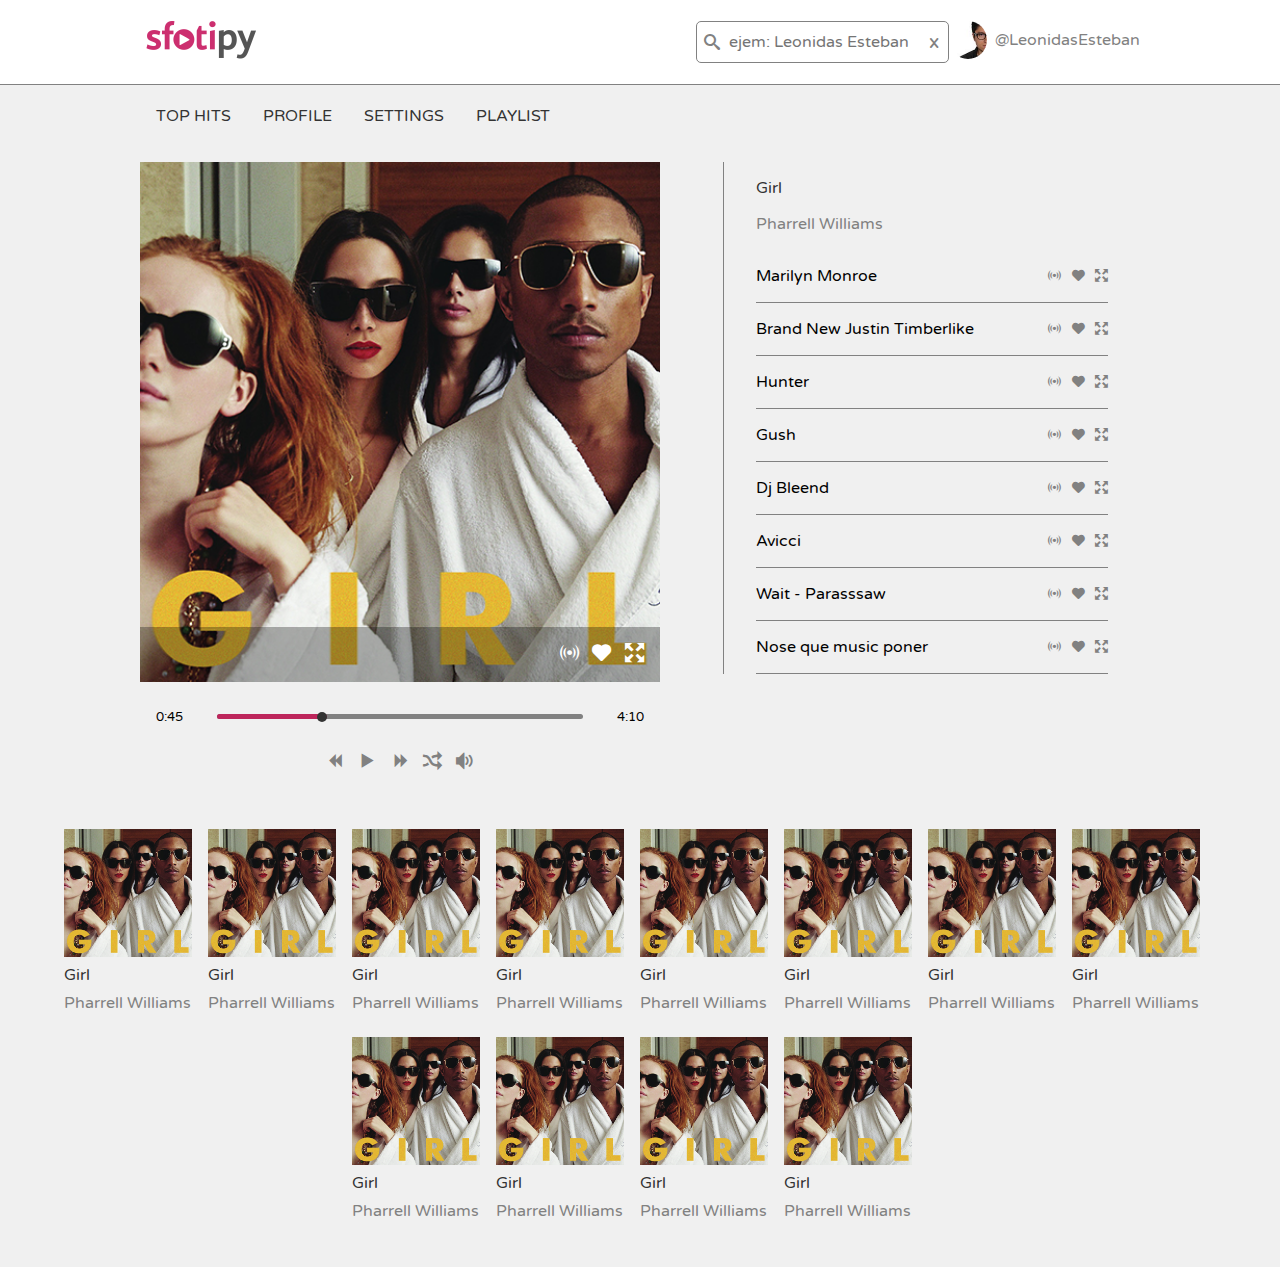
<file: index.html>
<!doctype html>
<html lang="en">
<head>
	<meta charset="UTF-8">
	<meta name="viewport" content="width=device-width, initial-scale=1, maximum-scale=1">
	<title>Document</title>
	<link href='http://fonts.googleapis.com/css?family=Varela+Round' rel='stylesheet' type='text/css'>
	<link rel="stylesheet" href="stylus/estilos.css">
</head>
<body>
	<header class="header relative border-bottom">
		<div class="logo">
			<div class="wrap center-block">
				<figure class="image isotipo left">
					<img src="img/logo.png" alt="Sfotipy"/>
				</figure>
				<div class="user right">
					<figure class="avatar round left">
						<img src="img/avatar/leonidas.jpg" alt="@LeonidasEsteban" width="38" height="38">
					</figure>
					<span class="left username">@LeonidasEsteban</span>
				</div>
				<div class="search right">
					<form action="" class="relative">
						<span class="icon-search search-icon"></span>
						<input type="text"  placeholder="ejem: Leonidas Esteban" class="input">
						<span class="close-icon">x</span>
					</form>
				</div>
			</div>

		</div>
		<a href="" class="button-menu icon-menu"></a>
		<nav class="menu">
			<ul class="list center-block wrap">
				<li class="item">
					<a href="#">Top Hits</a>
				</li>
				<li class="item">
					<a href="#">Profile</a>
				</li>
				<li class="item">
					<a href="#">Settings</a>
				</li>
				<li class="item">
					<a href="#">Playlist</a>
				</li>
			</ul>
		</nav>
		<div class="title">
			<span>
				Top hits
			</span>
		</div>
	</header>
	<section class="playing small medium large">
		<div class="music">
			<figure class="image relative">
				<img src="img/songs/test.jpg" width="320" height="320" alt="Come Get It Bae Pharrell Williams">
				<div class="actions padding right-text">
					<a href="" class="action icon-feed"></a>
					<a href="" class="action icon-heart"></a>
					<a href="" class="action icon-expand"></a>
				</div>
			</figure>
			<div class="padding">
				<div class="progress">
					<span class="min">0:45</span>
					<div class="total">
						<div class="state">
							<div class="circle">
								
							</div>
						</div>
					</div>
					<span class="max">4:10</span>
				</div>
				<div class="description center-text border-bottom">
					<p class="name">
						Come Get It Bae
					</p>
					<p class="author">
						Pharrell Williams
					</p>
				</div>
				<div class="play center-text padding-tb">
					<a href="" class="action gray icon-backward"></a>
					<a href="" class="action gray icon-play"></a>
					<a href="" class="action gray icon-forward"></a>
					<a href="" class="action gray icon-shuffle"></a>
					<a href="" class="action gray icon-volume-medium"></a>
				</div>
			</div>
		</div>
		<div class="playlist right">
			<p class="name">
				Girl
			</p>
			<p class="author">
				Pharrell Williams
			</p>
			<ul class="list">
				<li class="item border-bottom">
					<span>
						Marilyn Monroe
					</span>
					<span class="right">
						<a href="" class="action icon-feed gray"></a>
						<a href="" class="action icon-heart gray"></a>
						<a href="" class="action icon-expand gray"></a>
					</span>
				</li>
				<li class="item border-bottom">
					<span>
						Brand New Justin Timberlike
					</span>
					<span class="right">
						<a href="" class="action icon-feed gray"></a>
						<a href="" class="action icon-heart gray"></a>
						<a href="" class="action icon-expand gray"></a>
					</span>
				</li>
				<li class="item border-bottom">
					<span>
						Hunter
					</span>
					<span class="right">
						<a href="" class="action icon-feed gray"></a>
						<a href="" class="action icon-heart gray"></a>
						<a href="" class="action icon-expand gray"></a>
					</span>
				</li>
				<li class="item border-bottom">
					<span>
						Gush
					</span>
					<span class="right">
						<a href="" class="action icon-feed gray"></a>
						<a href="" class="action icon-heart gray"></a>
						<a href="" class="action icon-expand gray"></a>
					</span>
				</li>
				<li class="item border-bottom">
					<span>
						Dj Bleend
					</span>
					<span class="right">
						<a href="" class="action icon-feed gray"></a>
						<a href="" class="action icon-heart gray"></a>
						<a href="" class="action icon-expand gray"></a>
					</span>
				</li>
				<li class="item border-bottom">
					<span>
						Avicci
					</span>
					<span class="right">
						<a href="" class="action icon-feed gray"></a>
						<a href="" class="action icon-heart gray"></a>
						<a href="" class="action icon-expand gray"></a>
					</span>
				</li>
				<li class="item border-bottom">
					<span>
						Wait - Parasssaw
					</span>
					<span class="right">
						<a href="" class="action icon-feed gray"></a>
						<a href="" class="action icon-heart gray"></a>
						<a href="" class="action icon-expand gray"></a>
					</span>
				</li>
				<li class="item border-bottom">
					<span>
						Nose que music poner
					</span>
					<span class="right">
						<a href="" class="action icon-feed gray"></a>
						<a href="" class="action icon-heart gray"></a>
						<a href="" class="action icon-expand gray"></a>
					</span>
				</li>
				
			</ul>
		</div>
	</section>
	<section class="container">
		<article class="song">
			<figure class="image">
				<img src="img/songs/test.jpg" width="128" height="128" alt="Girl Pharrell Williams">
			</figure>
			<p class="name">
				Girl
			</p>
			<p class="author">
				Pharrell Williams
			</p>
		</article>
		<article class="song">
			<figure class="image">
				<img src="img/songs/test.jpg" width="128" height="128" alt="Girl Pharrell Williams">
			</figure>
			<p class="name">
				Girl
			</p>
			<p class="author">
				Pharrell Williams
			</p>
		</article>
		<article class="song">
			<figure class="image">
				<img src="img/songs/test.jpg" width="128" height="128" alt="Girl Pharrell Williams">
			</figure>
			<p class="name">
				Girl
			</p>
			<p class="author">
				Pharrell Williams
			</p>
		</article>
		<article class="song">
			<figure class="image">
				<img src="img/songs/test.jpg" width="128" height="128" alt="Girl Pharrell Williams">
			</figure>
			<p class="name">
				Girl
			</p>
			<p class="author">
				Pharrell Williams
			</p>
		</article>
		<article class="song">
			<figure class="image">
				<img src="img/songs/test.jpg" width="128" height="128" alt="Girl Pharrell Williams">
			</figure>
			<p class="name">
				Girl
			</p>
			<p class="author">
				Pharrell Williams
			</p>
		</article>
		<article class="song">
			<figure class="image">
				<img src="img/songs/test.jpg" width="128" height="128" alt="Girl Pharrell Williams">
			</figure>
			<p class="name">
				Girl
			</p>
			<p class="author">
				Pharrell Williams
			</p>
		</article><article class="song">
			<figure class="image">
				<img src="img/songs/test.jpg" width="128" height="128" alt="Girl Pharrell Williams">
			</figure>
			<p class="name">
				Girl
			</p>
			<p class="author">
				Pharrell Williams
			</p>
		</article>
		<article class="song">
			<figure class="image">
				<img src="img/songs/test.jpg" width="128" height="128" alt="Girl Pharrell Williams">
			</figure>
			<p class="name">
				Girl
			</p>
			<p class="author">
				Pharrell Williams
			</p>
		</article>
		<article class="song">
			<figure class="image">
				<img src="img/songs/test.jpg" width="128" height="128" alt="Girl Pharrell Williams">
			</figure>
			<p class="name">
				Girl
			</p>
			<p class="author">
				Pharrell Williams
			</p>
		</article>
		<article class="song">
			<figure class="image">
				<img src="img/songs/test.jpg" width="128" height="128" alt="Girl Pharrell Williams">
			</figure>
			<p class="name">
				Girl
			</p>
			<p class="author">
				Pharrell Williams
			</p>
		</article>
		<article class="song">
			<figure class="image">
				<img src="img/songs/test.jpg" width="128" height="128" alt="Girl Pharrell Williams">
			</figure>
			<p class="name">
				Girl
			</p>
			<p class="author">
				Pharrell Williams
			</p>
		</article>
		<article class="song">
			<figure class="image">
				<img src="img/songs/test.jpg" width="128" height="128" alt="Girl Pharrell Williams">
			</figure>
			<p class="name">
				Girl
			</p>
			<p class="author">
				Pharrell Williams
			</p>
		</article>
	</section>
</body>
</html>
</file>
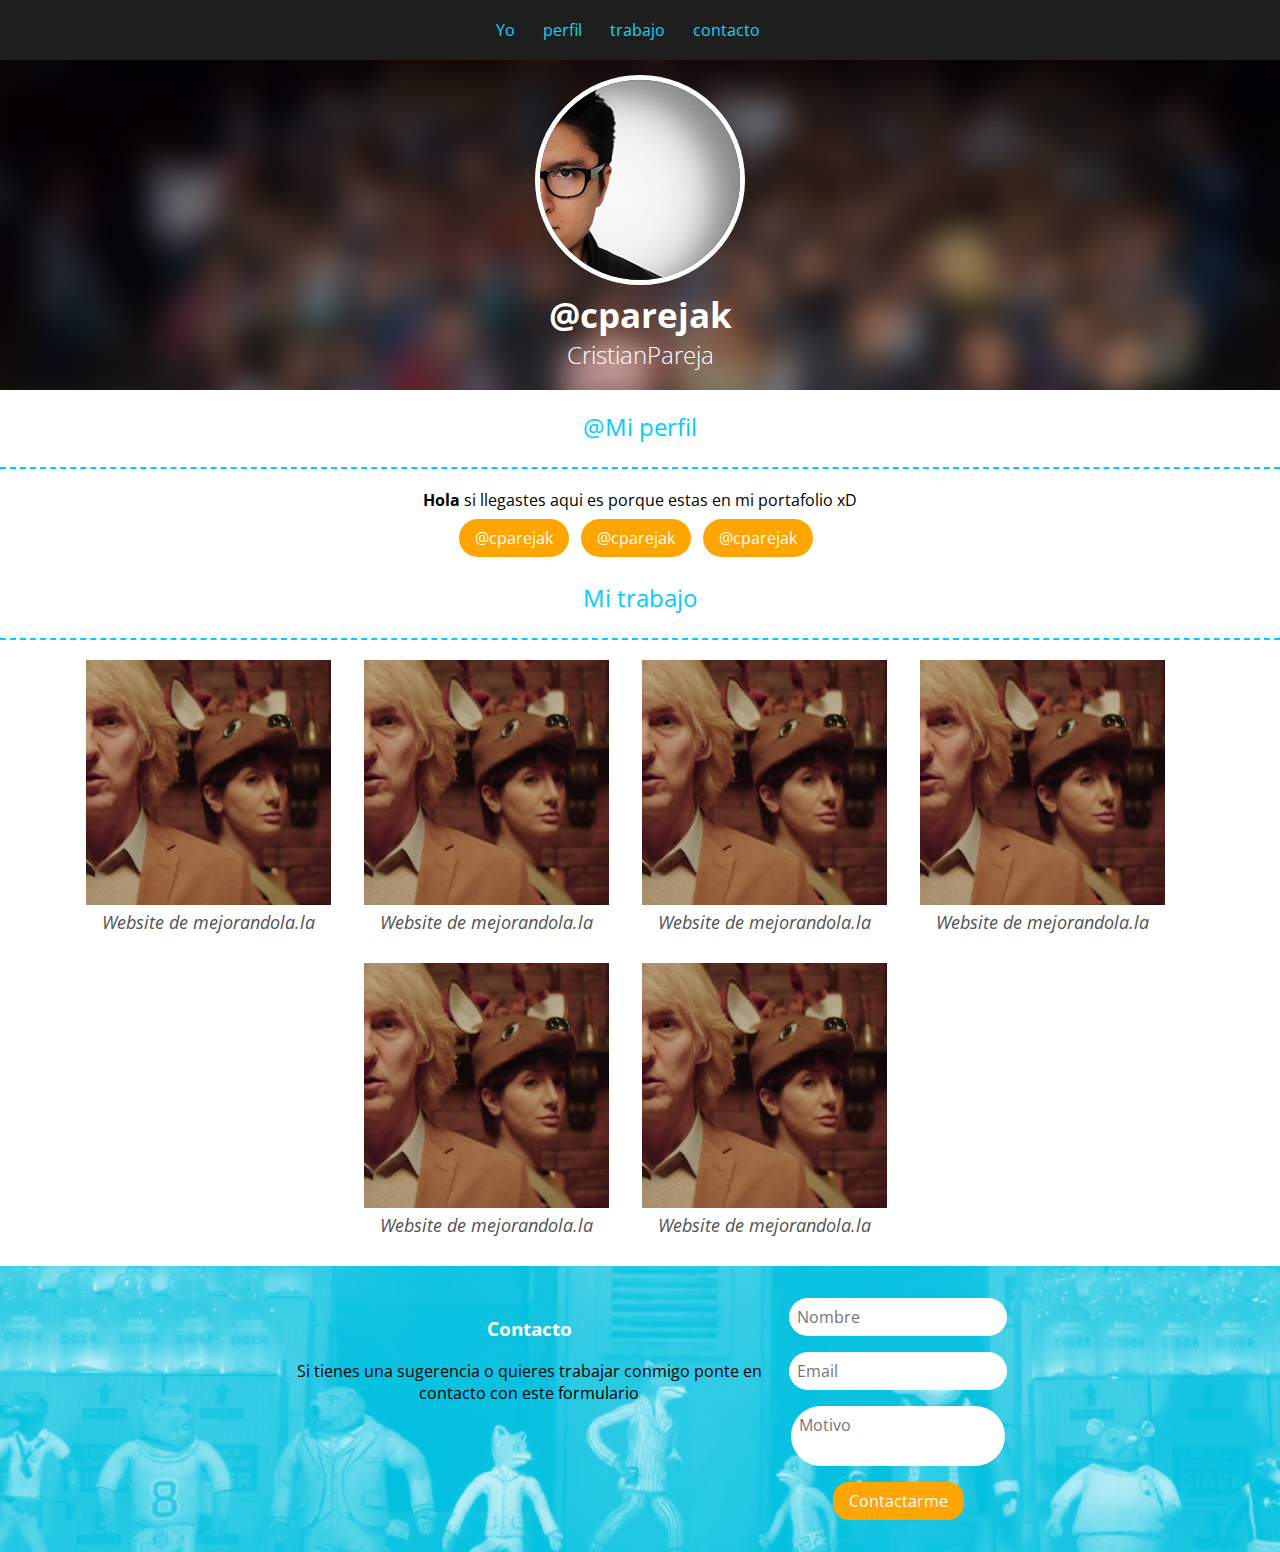
<file: public/fuentes/templates/portafolio.html>
<!DOCTYPE html>
<html lang="es">
	<head>
		<title>Portafolio.la</title>
		<meta charset="UTF-8"/>
		
		<link href='http://fonts.googleapis.com/css?family=Open+Sans:400italic,700,300,400' rel='stylesheet' type='text/css'>
		<link rel="stylesheet" href="../static/css/normalize.css">
		<link rel="stylesheet" href="../static/css/estilos.css">
	</head>
	<body>
		<header id="yo" class="Header">
			<nav class="MainMenu">
				<ul class="MainMenu-list">
					<li class="MainMenu-item">
						<a class="MainMenu-link" href="#Yo">Yo</a>
					</li>
					<li class="MainMenu-item">
						<a class="MainMenu-link" href="#perfil">perfil</a>
					</li>
					<li class="MainMenu-item">
						<a class="MainMenu-link" href="#trabajo">trabajo</a>
					</li>
					<li class="MainMenu-item">
						<a class="MainMenu-link" href="#contacto">contacto</a>
					</li>
				</ul>
			</nav>
				<figure class="Header-imageContainer">
				<img src="../static/images/avatar.jpg" alt="Imagen personal" class="Header-image" />
				<figcaption class="Header-imageDescription">
					<a class="Header-link"href="https://twitter.com/cparejak" target="_black">@cparejak</a>
				</figcaption>
				<p class="Header-name">CristianPareja</p>
			</figure>
		</header>
		<section id="perfil" class="Profile">
			<h2 class="Profile-title u-title">@Mi perfil</h2>
			<p class="Profile-description"><strong>Hola</strong> si <span class="Profile-span">llegastes</span> aqui es porque estas en mi portafolio xD</p>
			<a class="Profile-link" href="https://twitter.com/cparejak" target="_blank">@cparejak</a>
			<a class="Profile-link" href="https://twitter.com/cparejak" target="_blank">@cparejak</a>
			<a class="Profile-link" href="https://twitter.com/cparejak" target="_blank">@cparejak</a>
		</section>
		<section id="trabajo" class="Work">
			<h2 class="Work-title u-title">Mi trabajo</h2>
			<article class="Work-item">
				<figure class="Work-imageContainer">
					<img src="../static/images/proyecto.jpg" alt="Es la descripcion de la imagen">
					<figcaption class="Work-description">Website de mejorandola.la
					</figcaption>
				</figure>
			</article>
			<article class="Work-item">
				<figure class="Work-imageContainer">
					<img src="../static/images/proyecto.jpg" alt="Es la descripcion de la imagen">
					<figcaption class="Work-description">Website de mejorandola.la
					</figcaption>
				</figure>
			</article>
			<article class="Work-item">
				<figure class="Work-imageContainer">
					<img src="../static/images/proyecto.jpg" alt="Es la descripcion de la imagen">
					<figcaption class="Work-description">Website de mejorandola.la
					</figcaption>
				</figure>
			</article>
			<article class="Work-item">
				<figure class="Work-imageContainer">
					<img src="../static/images/proyecto.jpg" alt="Es la descripcion de la imagen">
					<figcaption class="Work-description">Website de mejorandola.la
					</figcaption>
				</figure>
			</article>
			<article class="Work-item">
				<figure class="Work-imageContainer">
					<img src="../static/images/proyecto.jpg" alt="Es la descripcion de la imagen">
					<figcaption class="Work-description">Website de mejorandola.la
					</figcaption>
				</figure>
			</article>
			<article class="Work-item">
				<figure class="Work-imageContainer">
					<img src="../static/images/proyecto.jpg" alt="Es la descripcion de la imagen">
					<figcaption class="Work-description">Website de mejorandola.la
					</figcaption>
				</figure>
			</article>
		</section>
		<footer id="contacto" class="Footer">
            <div class="Footer-left">
                <h3 class="Footer-title">Contacto</h3>
                <p class="Footer-description">Si tienes una sugerencia o quieres trabajar conmigo ponte en contacto con este formulario</p>
            </div>
            <form class="Footer-form">
                <input class="Footer-formInput"  type="text" placeholder="Nombre"/>
                <input class="Footer-formInput" type="email" placeholder="Email"/>
                <textarea class="Footer-textarea" placeholder="Motivo"></textarea>
                <button type="submit" class="Footer-button"> Contactarme </button>
            </form>
        </footer>
    </body>
</html>
</file>
<file: public/fuentes/static/css/estilos.css>
.u-title{
	color: #00CCFF;
	border-bottom: 2px dashed #00CCFF;
	font-weight: normal;
	font-size: 1.5em;
	text-align: center;
	padding-bottom: 1em;

}
.ucontainerDefault{
	width: 800px;
	margin: 0 auto;
}
.MainMenu{
	background: #1E1E1E;
	text-align: center;
	height: 3.75em ;
	position: fixed;
	left: 0;
	right: 0;
	top: 0;
}
.MainMenu-list{
	margin: 0;
	padding: 0;

	
}

.MainMenu-item{
	display: inline-block;
}
.MainMenu-link{
	color: #00DBFF;
	text-decoration: none;
	line-height: 3.75em;
	margin-right: 1.5em;

}

.Header{
	margin-top: 3.5em;
	background-image: url('../images/portada.jpg');
	background-repeat: no-repeat;
	background-position: center;
	background-size: cover;
	text-align: center;
	padding: 1.2em 0;
}
.Header-imageContainer{
	margin: 0;
}
.Header-image{
	border: 5px solid white;
	border-radius: 50%;
	width: 200px;
	
}
.Header-image:hover{
	border-color: orange;
}

.Header-name,
.Header-link{
	color: white;
}

.Header-link{
	font-size: 2.2em;
	font-weight: bold;
	text-decoration: none;
}

.Header-name{
	font-size: 1.5em;
	font-weight: 300;
	margin: 0;
}

.Profile{
	text-align: center;
}
.Profile-link{
	background: orange;
	border-radius: 2em;
	color: white;
	margin-right: .5em;
	padding: .5em 1em;
	text-decoration: none;
}

.Work{
	margin-top: 2em;
	text-align: center;
}

.Work-item{
	display: inline-block;
	margin-right: 1.8em;
	margin-bottom: 1.8em;
}
.Work-imageContainer{
	margin: 0;
}

.Work-description{
	font-size: 1.1em;
	color: #515151;
	font-style: italic;
}

.Footer{
	background-image: url('../images/footer.jpg');
	background-repeat: no-repeat;
	background-position: center;
	background-size: cover;
	padding: 2em 0;
	text-align: center;
}
.Footer-form{
	text-align: center;
	display: inline-block;
}
.Footer-left{
	display: inline-block;
	width: 32em;
	text-align: center;
	vertical-align: top;
	
}

.Footer-title{
color: white;
}

.Footer-formInput,
.Footer-textarea{
	background: white;
	border: none;
	display: block;
	border-radius: 2em;
	padding: .5em;
	margin: 0 auto 1em;
	
}



.Footer-textarea{
	resize: none;
	
}

.Footer-button{
	background: orange;
	color: white;
	border-radius: 1em;
	border: none;
	padding: .5em 1em;
}
</file>
<file: stylus/estilos.css>
/* normalize.css v3.0.0 | MIT License | git.io/normalize */
html{font-family:sans-serif;-ms-text-size-adjust:100%;-webkit-text-size-adjust:100%}body{margin:0}article,aside,details,figcaption,figure,footer,header,hgroup,main,nav,section,summary{display:block}audio,canvas,progress,video{display:inline-block;vertical-align:baseline}audio:not([controls]){display:none;height:0}[hidden],template{display:none}a{background:transparent;}a:active,a:hover{outline:0}abbr[title]{border-bottom:1px dotted}b,strong{font-weight:bold}dfn{font-style:italic}h1{font-size:2em;margin:.67em 0}mark{background:#ff0;color:#000}small{font-size:80%}sub,sup{font-size:75%;line-height:0;position:relative;vertical-align:baseline}sup{top:-.5em}sub{bottom:-.25em}img{border:0}svg:not(:root){overflow:hidden}figure{margin:1em 40px}hr{-moz-box-sizing:content-box;-webkit-box-sizing:content-box;-moz-box-sizing:content-box;box-sizing:content-box;height:0}pre{overflow:auto}code,kbd,pre,samp{font-family:monospace,monospace;font-size:1em}button,input,optgroup,select,textarea{color:inherit;font:inherit;margin:0}button{overflow:visible}button,select{text-transform:none}button,html input[type="button"],input[type="reset"],input[type="submit"]{-webkit-appearance:button;cursor:pointer}button[disabled],html input[disabled]{cursor:default}button::-moz-focus-inner,input::-moz-focus-inner{border:0;padding:0}input{line-height:normal}input[type="checkbox"],input[type="radio"]{-webkit-box-sizing:border-box;-moz-box-sizing:border-box;box-sizing:border-box;padding:0}input[type="number"]::-webkit-inner-spin-button,input[type="number"]::-webkit-outer-spin-button{height:auto}input[type="search"]{-webkit-appearance:textfield;-moz-box-sizing:content-box;-webkit-box-sizing:content-box;-webkit-box-sizing:content-box;-moz-box-sizing:content-box;box-sizing:content-box}input[type="search"]::-webkit-search-cancel-button,input[type="search"]::-webkit-search-decoration{-webkit-appearance:none}fieldset{border:1px solid #c0c0c0;margin:0 2px;padding:.35em .625em .75em}legend{border:0;padding:0}textarea{overflow:auto}optgroup{font-weight:bold}table{border-collapse:collapse;border-spacing:0}td,th{padding:0}@font-face{font-family:'icomoon';src:url("../fonts/icomoon.eot?-b3t2ft");src:url("../fonts/icomoon.eot?#iefix-b3t2ft") format('embedded-opentype'),url("../fonts/icomoon.woff?-b3t2ft") format('woff'),url("../fonts/icomoon.ttf?-b3t2ft") format('truetype'),url("../fonts/icomoon.svg?-b3t2ft#icomoon") format('svg');font-weight:normal;font-style:normal}[class^="icon-"],[class*=" icon-"]{font-family:'icomoon';speak:none;font-style:normal;font-weight:normal;font-variant:normal;text-transform:none;line-height:1;-webkit-font-smoothing:antialiased;-moz-osx-font-smoothing:grayscale}.icon-feed:before{content:"\e600"}.icon-envelope:before{content:"\e601"}.icon-user:before{content:"\e602"}.icon-search:before{content:"\e603"}.icon-expand:before{content:"\e604"}.icon-lock:before{content:"\e605"}.icon-menu:before{content:"\e606"}.icon-heart:before{content:"\e607"}.icon-play:before{content:"\e608"}.icon-stop:before{content:"\e609"}.icon-backward:before{content:"\e60a"}.icon-forward:before{content:"\e60b"}.icon-volume-medium:before{content:"\e60c"}.icon-volume-mute:before{content:"\e60d"}.icon-shuffle:before{content:"\e60e"}a{text-decoration:none}body{font-family:'Varela Round',sans-serif;font-size:16px}figure{margin:0}img{vertical-align:top}ul{margin:0;padding:0}.button-menu{color:#333;left:.5em;margin-top:-10px;position:absolute;top:50%}.container{padding:1.4rem;font-size:0;text-align:center}.action{color:#fff;font-size:1.2em;margin-right:.5em;}.action:last-child{margin-right:0}.action.gray{color:#818181}.action.red{color:#f00}.actions{position:absolute;bottom:0;left:0;right:0;background:rgba(0,0,0,0.3)}.border-bottom{border-bottom:1px solid #818181}.name{color:#333}.menu{display:none}.relative{position:relative}.author{color:#818181}.center-block{margin:0 auto}.center-text{text-align:center}.right-text{text-align:right}.relative{position:relative}.padding{padding:1em}.padding-tb{padding:1em 0}.left{float:left}.right{float:right}.wrap{width:1000px}.round{-webkit-border-radius:50%;border-radius:50%;overflow:hidden}.progress{margin:1em 0;position:relative;}.progress .min,.progress .max{font-size:.8em;position:absolute;top:-5px}.progress .min{left:0}.progress .max{right:0}.progress .total{background:#818181;-webkit-border-radius:5px;border-radius:5px;height:5px;margin:0 auto;width:75%}.progress .state{-webkit-animation:10s state infinite linear;-o-animation:10s state infinite linear;-ms-animation:10s state infinite linear;-moz-animation:10s state infinite linear;animation:10s state infinite linear;background:#bd255b;-webkit-border-radius:5px;border-radius:5px;height:5px;position:relative;width:30%}.progress .circle{background:#333;-webkit-border-radius:50%;border-radius:50%;height:10px;position:absolute;right:0;top:-2px;width:10px;-webkit-animation:1s circle infinite;-o-animation:1s circle infinite;-ms-animation:1s circle infinite;-moz-animation:1s circle infinite;animation:1s circle infinite}.header{height:3.5em;}.header .title{font-size:1.1em;line-height:3.5em;margin:0;text-align:center}.song{display:inline-block;font-size:1rem;margin-bottom:1em;margin-right:1em;text-align:left;width:8rem;}.song:nth-child(even){margin-right:0}.song p{margin:.5em 0}.playing.small{width:20em;margin:0 auto}.input{border:1px solid #818181;height:2.5em;-webkit-border-radius:5px;border-radius:5px;padding:0 1em 0 2em}.search-icon{position:absolute;left:.5em;top:.8em;color:#818181}.close-icon{position:absolute;top:.5em;color:#818181;right:.5em;font-size:1.2em}.playlist{border-left:1px solid #818181;padding:0 2em;width:22em;display:none;}.playlist .list{list-style:none}.playlist .item{padding:1em 0}.playlist .action{font-size:.8em}.isotipo{width:122px}.logo{background:#fff;padding:1.3em 0;display:none;zoom:1}.logo:before,.logo:after{content:"";display:table}.logo:after{clear:both}.avatar{width:38px;height:38px}.username{color:#818181;position:relative;top:9px;margin-left:.5em;}.username:after{border-left:7px solid transparent;border-right:7px solid transparent;border-top:9px solid #818181;}.username:after content ""{display:inline-block;margin-left:.4em}@media screen and (min-width:480px){.song:nth-child(even){margin-right:1em}.image img{width:100%;height:auto}.playing.medium{width:auto}}@media screen and (min-width:1000px){body{background:#f0f0f0}.button-menu{display:none}.playing{padding-top:1.3em;}.playing.large{margin:0 auto;width:62.5em;overflow:hidden}.menu{display:block;background:#f0f0f0;overflow:hidden;border-top:1px solid #818181;}.menu .item{float:left;list-style:none;}.menu .item a{color:#333;cursor:pointer;display:block;padding:1em;text-transform:uppercase;border-top:5px solid transparent;-webkit-transition:0.3s border-top;-o-transition:0.3s border-top;-ms-transition:0.3s border-top;-moz-transition:0.3s border-top;transition:0.3s border-top;}.menu .item a:hover{border-top:5px solid #818181}.music{width:32.5em;float:left;}.music .description{display:none}.header{height:auto;border:none;}.header .title{display:none}.logo,.playlist{display:block}}@-moz-keyframes state{0%{width:0}100%{width:100%}}@-webkit-keyframes state{0%{width:0}100%{width:100%}}@-o-keyframes state{0%{width:0}100%{width:100%}}@keyframes state{0%{width:0}100%{width:100%}}@-moz-keyframes circle{0%{-webkit-transform:scale(1);-o-transform:scale(1);-ms-transform:scale(1);-moz-transform:scale(1);transform:scale(1)}100%{-webkit-transform:scale(2);-o-transform:scale(2);-ms-transform:scale(2);-moz-transform:scale(2);transform:scale(2);opacity:0;-ms-filter:"progid:DXImageTransform.Microsoft.Alpha(Opacity=0)";filter:alpha(opacity=0)}}@-webkit-keyframes circle{0%{-webkit-transform:scale(1);-o-transform:scale(1);-ms-transform:scale(1);-moz-transform:scale(1);transform:scale(1)}100%{-webkit-transform:scale(2);-o-transform:scale(2);-ms-transform:scale(2);-moz-transform:scale(2);transform:scale(2);opacity:0;-ms-filter:"progid:DXImageTransform.Microsoft.Alpha(Opacity=0)";filter:alpha(opacity=0)}}@-o-keyframes circle{0%{-webkit-transform:scale(1);-o-transform:scale(1);-ms-transform:scale(1);-moz-transform:scale(1);transform:scale(1)}100%{-webkit-transform:scale(2);-o-transform:scale(2);-ms-transform:scale(2);-moz-transform:scale(2);transform:scale(2);opacity:0;-ms-filter:"progid:DXImageTransform.Microsoft.Alpha(Opacity=0)";filter:alpha(opacity=0)}}@keyframes circle{0%{-webkit-transform:scale(1);-o-transform:scale(1);-ms-transform:scale(1);-moz-transform:scale(1);transform:scale(1)}100%{-webkit-transform:scale(2);-o-transform:scale(2);-ms-transform:scale(2);-moz-transform:scale(2);transform:scale(2);opacity:0;-ms-filter:"progid:DXImageTransform.Microsoft.Alpha(Opacity=0)";filter:alpha(opacity=0)}}
</file>
